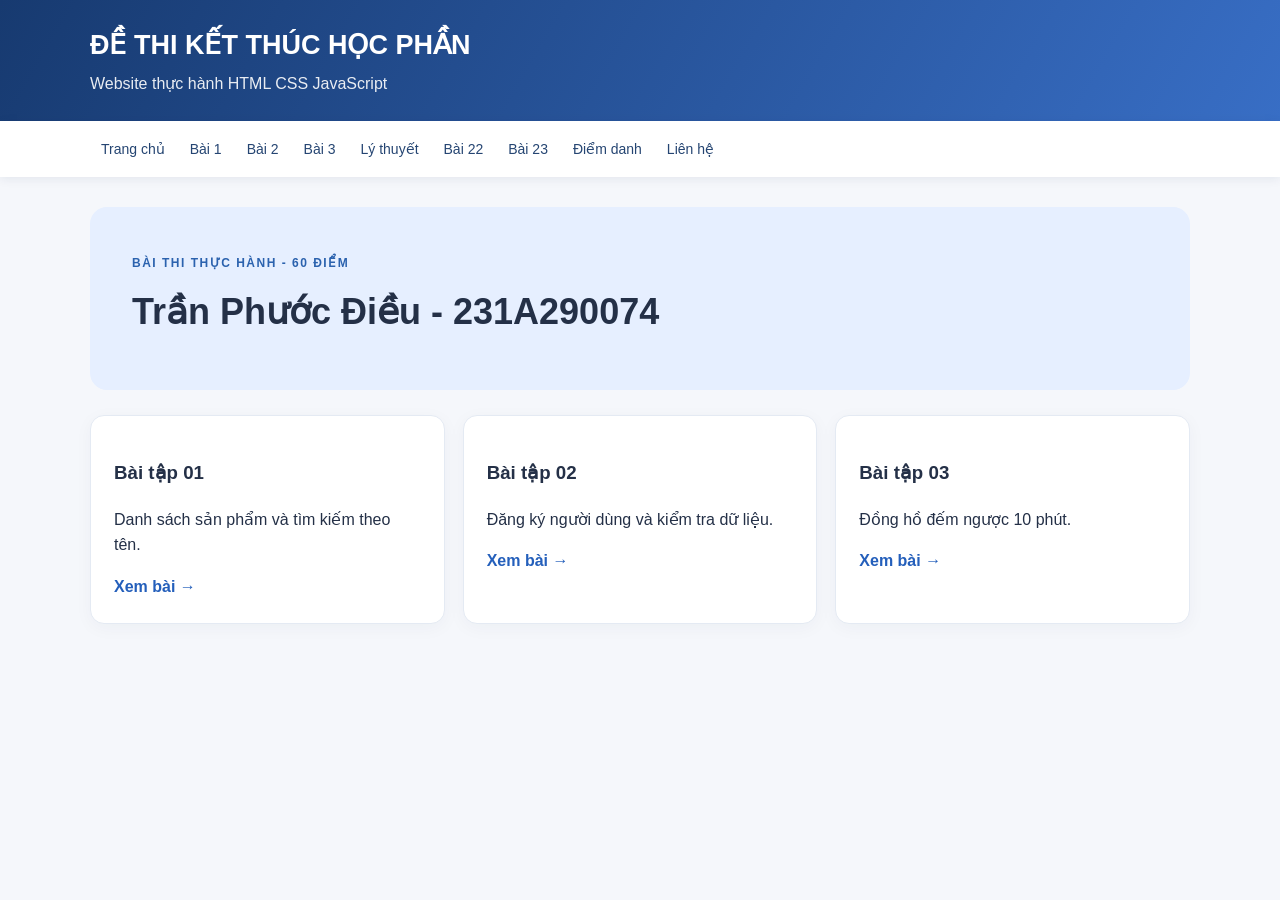
<file: index.html>
<!DOCTYPE html>
<html lang="vi">
 <head>
  <meta charset="utf-8"/>
  <meta content="width=device-width, initial-scale=1" name="viewport"/>
  <title>
   Trang chủ | Đề thi số 1
  </title>
  <link defer="" href="css/style.css" rel="stylesheet"/>
 </head>
 <body>
  <header>
   <div class="wrap">
    <h1>
     ĐỀ THI KẾT THÚC HỌC PHẦN
    </h1>
    <p>
     Website thực hành HTML  CSS  JavaScript
    </p>
   </div>
  </header>
  <nav aria-label="Menu chính">
   <div class="wrap menu">
    <a href="index.html">
     Trang chủ
    </a>
    <a href="baitap01.html">
     Bài 1
    </a>
    <a href="baitap02.html">
     Bài 2
    </a>
    <a href="baitap03.html">
     Bài 3
    </a>
    <a href="lythuyet.html">
     Lý thuyết
    </a>
    <a href="baitap22.html">
     Bài 22
    </a>
    <a href="baitap23.html">
     Bài 23
    </a>
    <a href="about.html">
     Điểm danh
    </a>
    <a href="contact.html">
     Liên hệ
    </a>
   </div>
  </nav>
  <main class="wrap">
   <section class="hero">
    <span class="eyebrow">
     BÀI THI THỰC HÀNH - 60 ĐIỂM
    </span>
    <h2>
     Trần Phước Điều - 231A290074
    </h2>
    
   </section>
   <div class="cards">
    <a class="card" href="baitap01.html">
     
     <h3>
      Bài tập 01
     </h3>
     <p>
      Danh sách sản phẩm và tìm kiếm theo tên.
     </p>
     <b>
      Xem bài →
     </b>
    </a>
    <a class="card" href="baitap02.html">
     
     <h3>
      Bài tập 02
     </h3>
     <p>
      Đăng ký người dùng và kiểm tra dữ liệu.
     </p>
     <b>
      Xem bài →
     </b>
    </a>
    <a class="card" href="baitap03.html">
     
     <h3>
      Bài tập 03
     </h3>
     <p>
      Đồng hồ đếm ngược 10 phút.
     </p>
     <b>
      Xem bài →
     </b>
    </a>
   </div>
   
  </main>
  
  <script defer="" src="js/script.js">
  </script>
 </body>
</html>
</file>
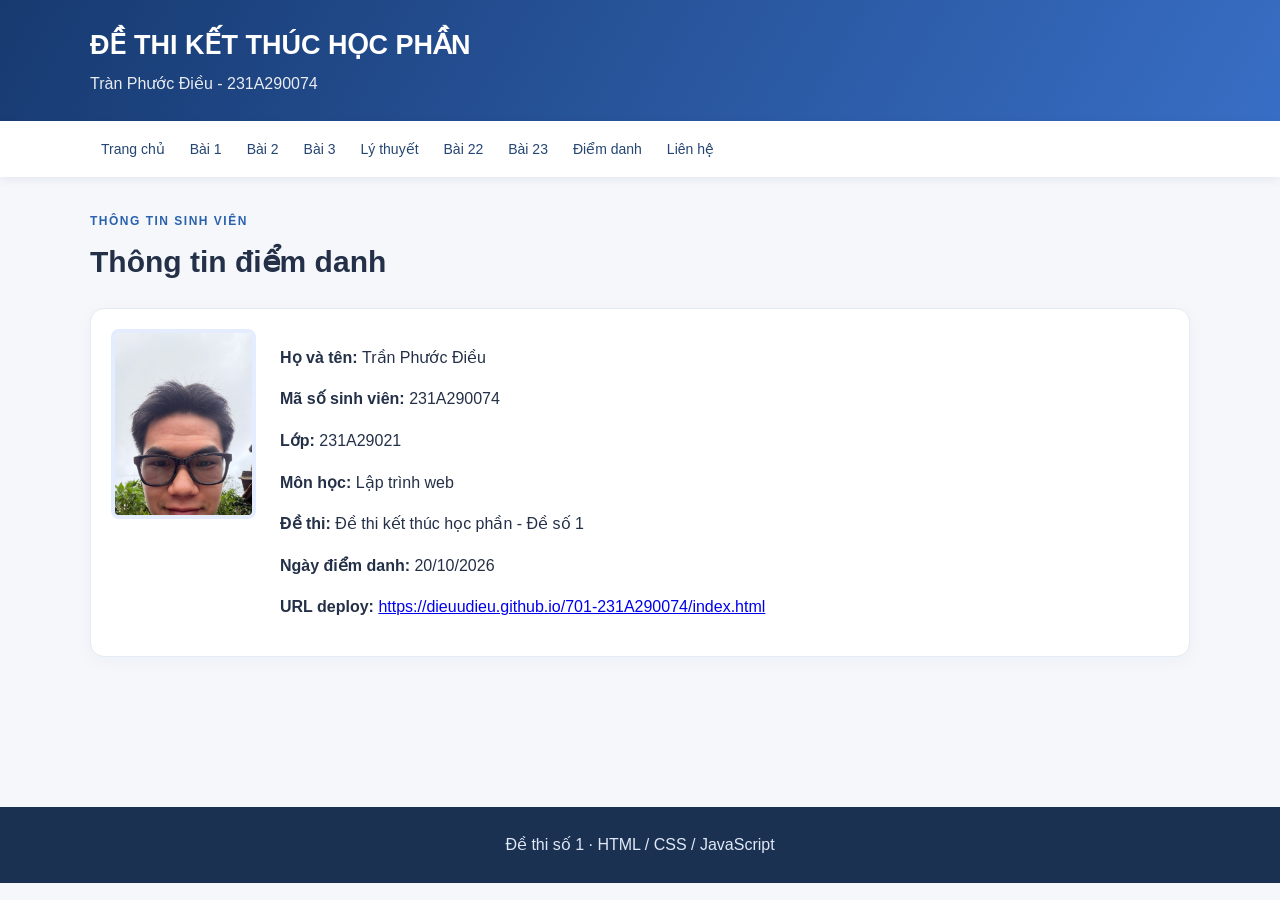
<file: about.html>
<!DOCTYPE html>
<html lang="vi">
 <head>
  <meta charset="utf-8"/>
  <meta content="width=device-width, initial-scale=1" name="viewport"/>
  <title>
   Thông tin điểm danh | Đề thi số 1
  </title>
  <link defer="" href="css/style.css" rel="stylesheet"/>
 </head>
 <body>
  <header>
   <div class="wrap">
    <h1>
     ĐỀ THI KẾT THÚC HỌC PHẦN
    </h1>
    <p>
     Tràn Phước Điều - 231A290074
    </p>
   </div>
  </header>
  <nav aria-label="Menu chính">
   <div class="wrap menu">
    <a href="index.html">
     Trang chủ
    </a>
    <a href="baitap01.html">
     Bài 1
    </a>
    <a href="baitap02.html">
     Bài 2
    </a>
    <a href="baitap03.html">
     Bài 3
    </a>
    <a href="lythuyet.html">
     Lý thuyết
    </a>
    <a href="baitap22.html">
     Bài 22
    </a>
    <a href="baitap23.html">
     Bài 23
    </a>
    <a href="about.html">
     Điểm danh
    </a>
    <a href="contact.html">
     Liên hệ
    </a>
   </div>
  </nav>
  <main class="wrap">
   <section class="heading">
    <span class="eyebrow">
     THÔNG TIN SINH VIÊN
    </span>
    <h2>
     Thông tin điểm danh
    </h2>
   </section>
   <section class="panel profile">
    <img alt="Ảnh đại diện mẫu - thay bằng ảnh cá nhân" src="images/avatar.jpg"/>
    <div>
     <p>
      <strong>
       Họ và tên:
      </strong>
      Trần Phước Điều
     </p>
     <p>
      <strong>
       Mã số sinh viên:
      </strong>
      231A290074
     </p>
     <p>
      <strong>
       Lớp: 
      </strong>
      231A29021
     </p>
     <p>
      <strong>
       Môn học:
      </strong>
      Lập trình web
     </p>
     <p>
      <strong>
       Đề thi:
      </strong>
      Đề thi kết thúc học phần - Đề số 1
     </p>
     <p>
      <strong>
       Ngày điểm danh:
      </strong>
      20/10/2026
     </p>
     <p>
      <strong>
       URL deploy:
      </strong>
      <a href="#" id="deployLink">
       https://dieuudieu.github.io/701-231A290074/index.html
      </a>
     </p>
     
    </div>
   </section>
  </main>
  <footer>
   Đề thi số 1 · HTML / CSS / JavaScript
  </footer>
  <script defer="" src="js/script.js">
  </script>
 </body>
</html>
</file>
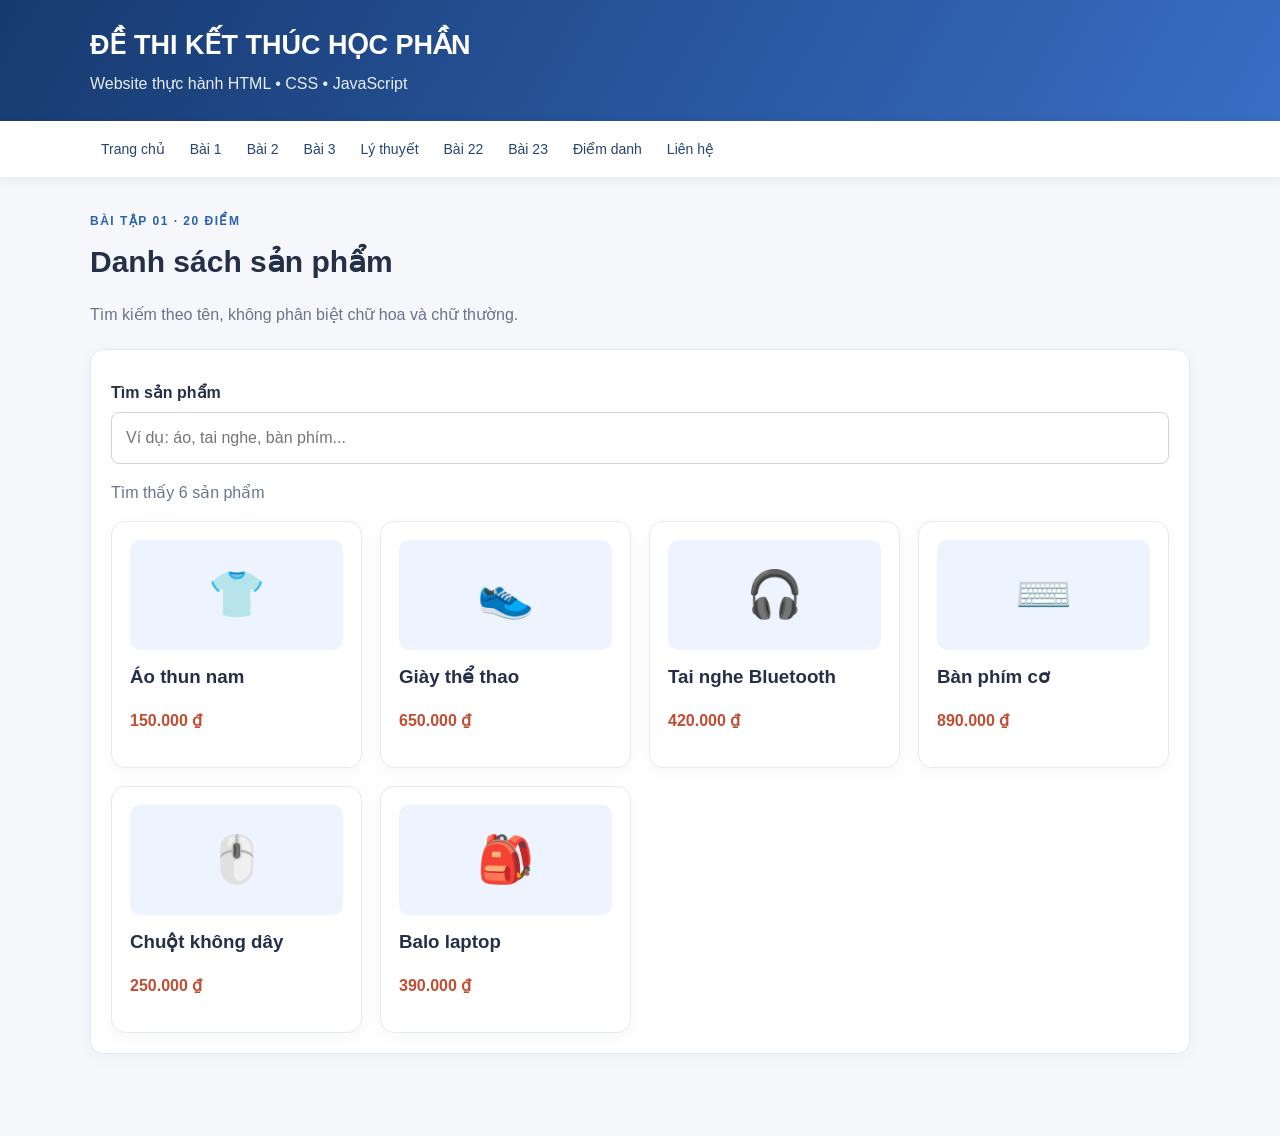
<file: baitap01.html>
<!DOCTYPE html>
<html lang="vi">
 <head>
  <meta charset="utf-8"/>
  <meta content="width=device-width, initial-scale=1" name="viewport"/>
  <title>
   Bài tập 01 | Đề thi số 1
  </title>
  <link defer="" href="css/style.css" rel="stylesheet"/>
 </head>
 <body>
  <header>
   <div class="wrap">
    <h1>
     ĐỀ THI KẾT THÚC HỌC PHẦN
    </h1>
    <p>
     Website thực hành HTML • CSS • JavaScript
    </p>
   </div>
  </header>
  <nav aria-label="Menu chính">
   <div class="wrap menu">
    <a href="index.html">
     Trang chủ
    </a>
    <a href="baitap01.html">
     Bài 1
    </a>
    <a href="baitap02.html">
     Bài 2
    </a>
    <a href="baitap03.html">
     Bài 3
    </a>
    <a href="lythuyet.html">
     Lý thuyết
    </a>
    <a href="baitap22.html">
     Bài 22
    </a>
    <a href="baitap23.html">
     Bài 23
    </a>
    <a href="about.html">
     Điểm danh
    </a>
    <a href="contact.html">
     Liên hệ
    </a>
   </div>
  </nav>
  <main class="wrap">
   <section class="heading">
    <span class="eyebrow">
     BÀI TẬP 01 · 20 ĐIỂM
    </span>
    <h2>
     Danh sách sản phẩm
    </h2>
    <p>
     Tìm kiếm theo tên, không phân biệt chữ hoa và chữ thường.
    </p>
   </section>
   <div class="panel">
    <label for="searchProduct">
     Tìm sản phẩm
    </label>
    <input autocomplete="off" id="searchProduct" placeholder="Ví dụ: áo, tai nghe, bàn phím..." type="search"/>
    <p aria-live="polite" class="muted" id="productCount">
    </p>
    <div class="products" id="productList">
    </div>
    <p class="notice error" hidden="" id="noProducts">
     Không tìm thấy sản phẩm phù hợp!
    </p>
   </div>
   
  </main>
  
  <script defer="" src="js/script.js">
  </script>
 </body>
</html>
</file>
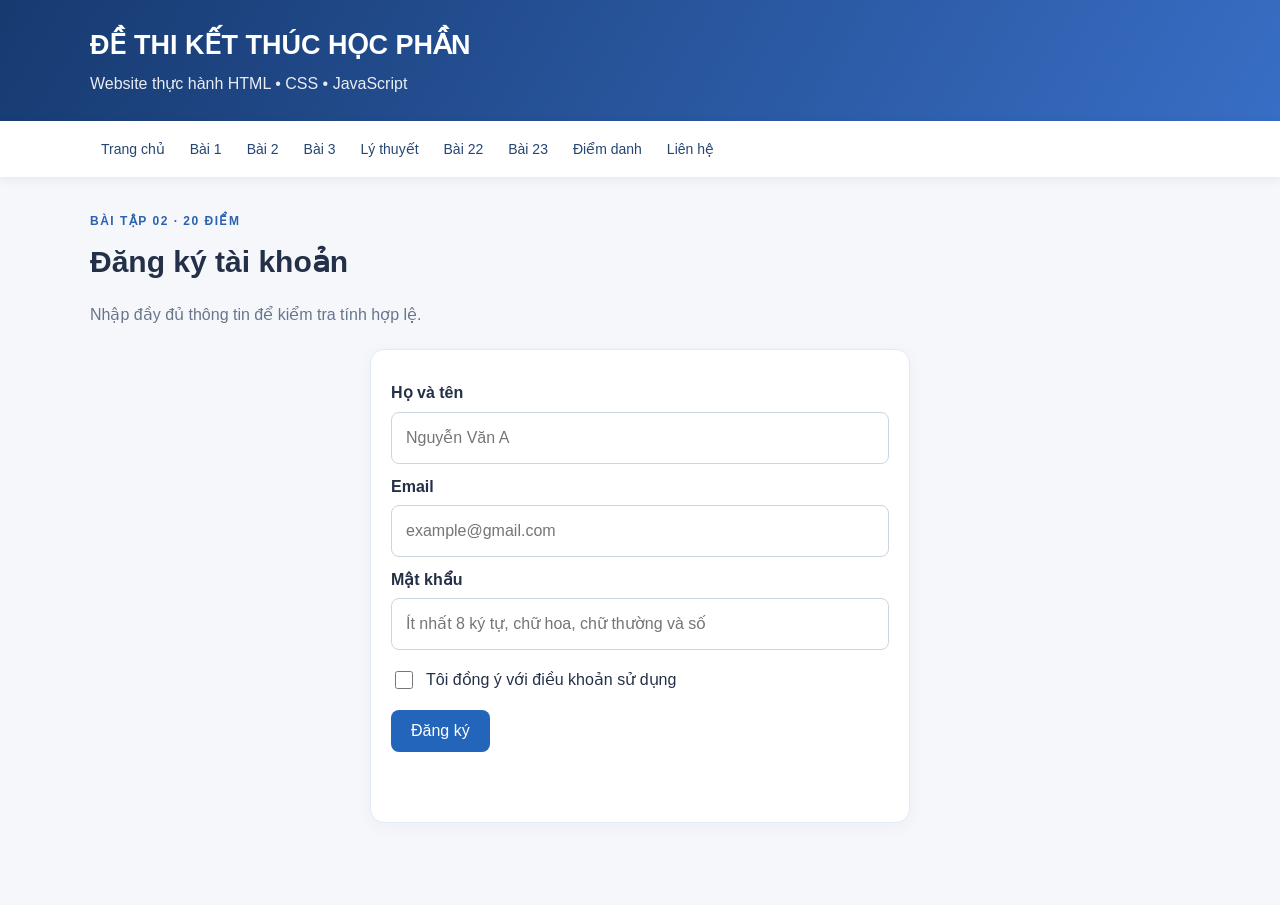
<file: baitap02.html>
<!DOCTYPE html>
<html lang="vi">
 <head>
  <meta charset="utf-8"/>
  <meta content="width=device-width, initial-scale=1" name="viewport"/>
  <title>
   Bài tập 02 | Đề thi số 1
  </title>
  <link defer="" href="css/style.css" rel="stylesheet"/>
 </head>
 <body>
  <header>
   <div class="wrap">
    <h1>
     ĐỀ THI KẾT THÚC HỌC PHẦN
    </h1>
    <p>
     Website thực hành HTML • CSS • JavaScript
    </p>
   </div>
  </header>
  <nav aria-label="Menu chính">
   <div class="wrap menu">
    <a href="index.html">
     Trang chủ
    </a>
    <a href="baitap01.html">
     Bài 1
    </a>
    <a href="baitap02.html">
     Bài 2
    </a>
    <a href="baitap03.html">
     Bài 3
    </a>
    <a href="lythuyet.html">
     Lý thuyết
    </a>
    <a href="baitap22.html">
     Bài 22
    </a>
    <a href="baitap23.html">
     Bài 23
    </a>
    <a href="about.html">
     Điểm danh
    </a>
    <a href="contact.html">
     Liên hệ
    </a>
   </div>
  </nav>
  <main class="wrap">
   <section class="heading">
    <span class="eyebrow">
     BÀI TẬP 02 · 20 ĐIỂM
    </span>
    <h2>
     Đăng ký tài khoản
    </h2>
    <p>
     Nhập đầy đủ thông tin để kiểm tra tính hợp lệ.
    </p>
   </section>
   <section class="panel form-panel">
    <form id="registerForm" novalidate="">
     <label for="fullName">
      Họ và tên
     </label>
     <input autocomplete="name" id="fullName" placeholder="Nguyễn Văn A" required="" type="text"/>
     <label for="email">
      Email
     </label>
     <input autocomplete="email" id="email" placeholder="example@gmail.com" required="" type="email"/>
     <label for="password">
      Mật khẩu
     </label>
     <input autocomplete="new-password" id="password" placeholder="Ít nhất 8 ký tự, chữ hoa, chữ thường và số" required="" type="password"/>
     <label class="check">
      <input id="terms" type="checkbox"/>
      <span>
       Tôi đồng ý với điều khoản sử dụng
      </span>
     </label>
     <button type="submit">
      Đăng ký
     </button>
     <p aria-live="polite" class="notice" id="registerMessage" role="status">
     </p>
    </form>
   
  </main>
  
  <script defer="" src="js/script.js">
  </script>
 </body>
</html>
</file>
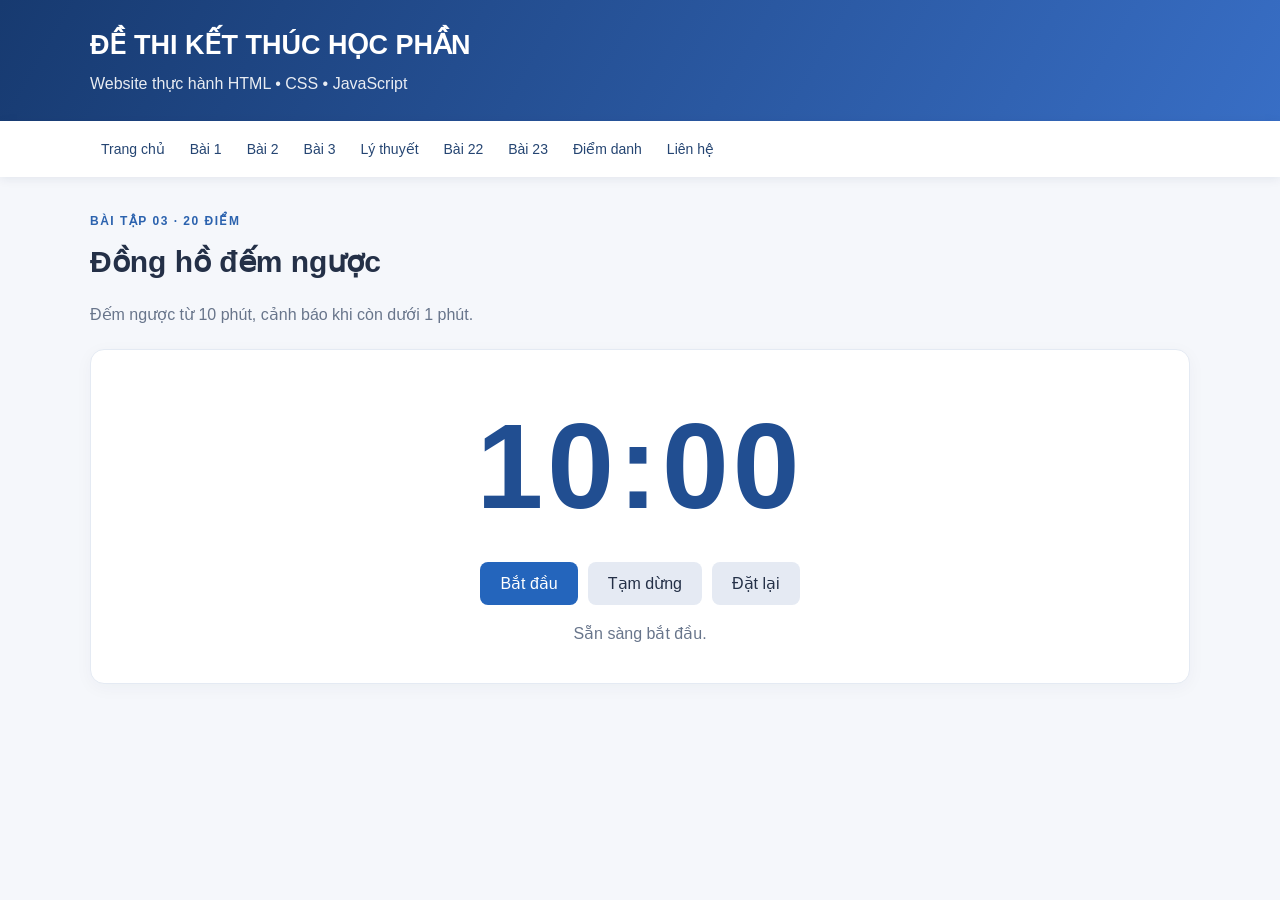
<file: baitap03.html>
<!DOCTYPE html>
<html lang="vi">
 <head>
  <meta charset="utf-8"/>
  <meta content="width=device-width, initial-scale=1" name="viewport"/>
  <title>
   Bài tập 03 | Đề thi số 1
  </title>
  <link defer="" href="css/style.css" rel="stylesheet"/>
 </head>
 <body>
  <header>
   <div class="wrap">
    <h1>
     ĐỀ THI KẾT THÚC HỌC PHẦN
    </h1>
    <p>
     Website thực hành HTML • CSS • JavaScript
    </p>
   </div>
  </header>
  <nav aria-label="Menu chính">
   <div class="wrap menu">
    <a href="index.html">
     Trang chủ
    </a>
    <a href="baitap01.html">
     Bài 1
    </a>
    <a href="baitap02.html">
     Bài 2
    </a>
    <a href="baitap03.html">
     Bài 3
    </a>
    <a href="lythuyet.html">
     Lý thuyết
    </a>
    <a href="baitap22.html">
     Bài 22
    </a>
    <a href="baitap23.html">
     Bài 23
    </a>
    <a href="about.html">
     Điểm danh
    </a>
    <a href="contact.html">
     Liên hệ
    </a>
   </div>
  </nav>
  <main class="wrap">
   <section class="heading">
    <span class="eyebrow">
     BÀI TẬP 03 · 20 ĐIỂM
    </span>
    <h2>
     Đồng hồ đếm ngược
    </h2>
    <p>
     Đếm ngược từ 10 phút, cảnh báo khi còn dưới 1 phút.
    </p>
   </section>
   <section class="panel timer-panel">
    <div aria-live="off" class="timer" id="timerDisplay" role="timer">
     10:00
    </div>
    <div class="actions">
     <button id="startTimer">
      Bắt đầu
     </button>
     <button class="secondary" id="pauseTimer">
      Tạm dừng
     </button>
     <button class="secondary" id="resetTimer">
      Đặt lại
     </button>
    </div>
    <p aria-live="polite" class="muted" id="timerStatus">
     Sẵn sàng bắt đầu.
    </p>
   </section>
   
  </main>
  
  <script defer="" src="js/script.js">
  </script>
 </body>
</html>
</file>
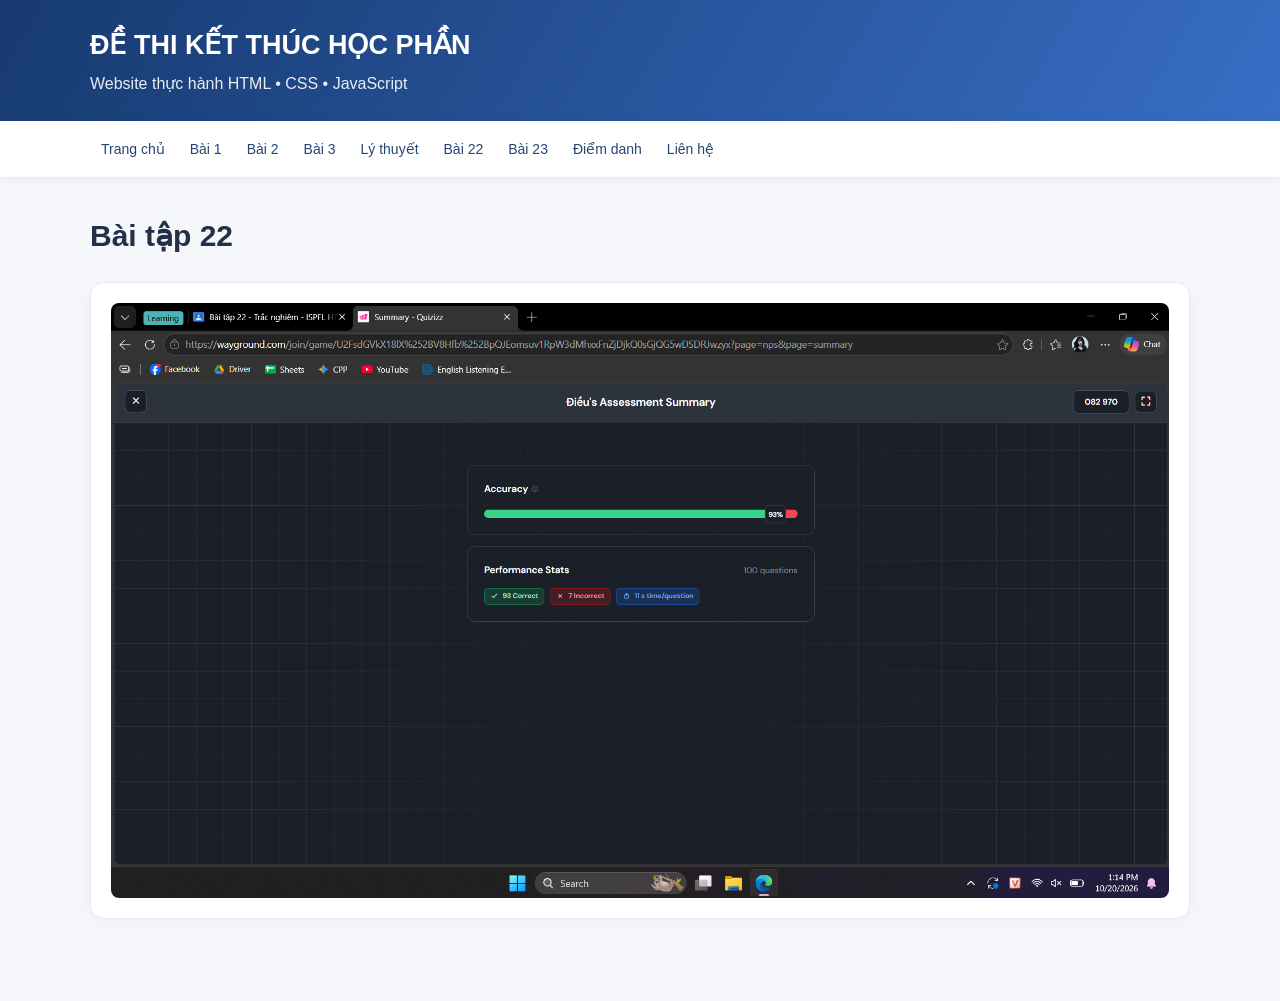
<file: baitap22.html>
<!DOCTYPE html>
<html lang="vi">
 <head>
  <meta charset="utf-8"/>
  <meta content="width=device-width, initial-scale=1" name="viewport"/>
  <title>
   Bài tập 22 | Đề thi số 1
  </title>
  <link defer="" href="css/style.css" rel="stylesheet"/>
 </head>
 <body>
  <header>
   <div class="wrap">
    <h1>
     ĐỀ THI KẾT THÚC HỌC PHẦN
    </h1>
    <p>
     Website thực hành HTML • CSS • JavaScript
    </p>
   </div>
  </header>
  <nav aria-label="Menu chính">
   <div class="wrap menu">
    <a href="index.html">
     Trang chủ
    </a>
    <a href="baitap01.html">
     Bài 1
    </a>
    <a href="baitap02.html">
     Bài 2
    </a>
    <a href="baitap03.html">
     Bài 3
    </a>
    <a href="lythuyet.html">
     Lý thuyết
    </a>
    <a href="baitap22.html">
     Bài 22
    </a>
    <a href="baitap23.html">
     Bài 23
    </a>
    <a href="about.html">
     Điểm danh
    </a>
    <a href="contact.html">
     Liên hệ
    </a>
   </div>
  </nav>
  <main class="wrap">
   <section class="heading">
    <h2>
     Bài tập 22
    </h2>
   </section>
   <section class="panel">
    <img src="images/bai22.png" alt="">
   </section>
  </main>
  <script defer="" src="js/script.js">
  </script>
 </body>
</html>
</file>
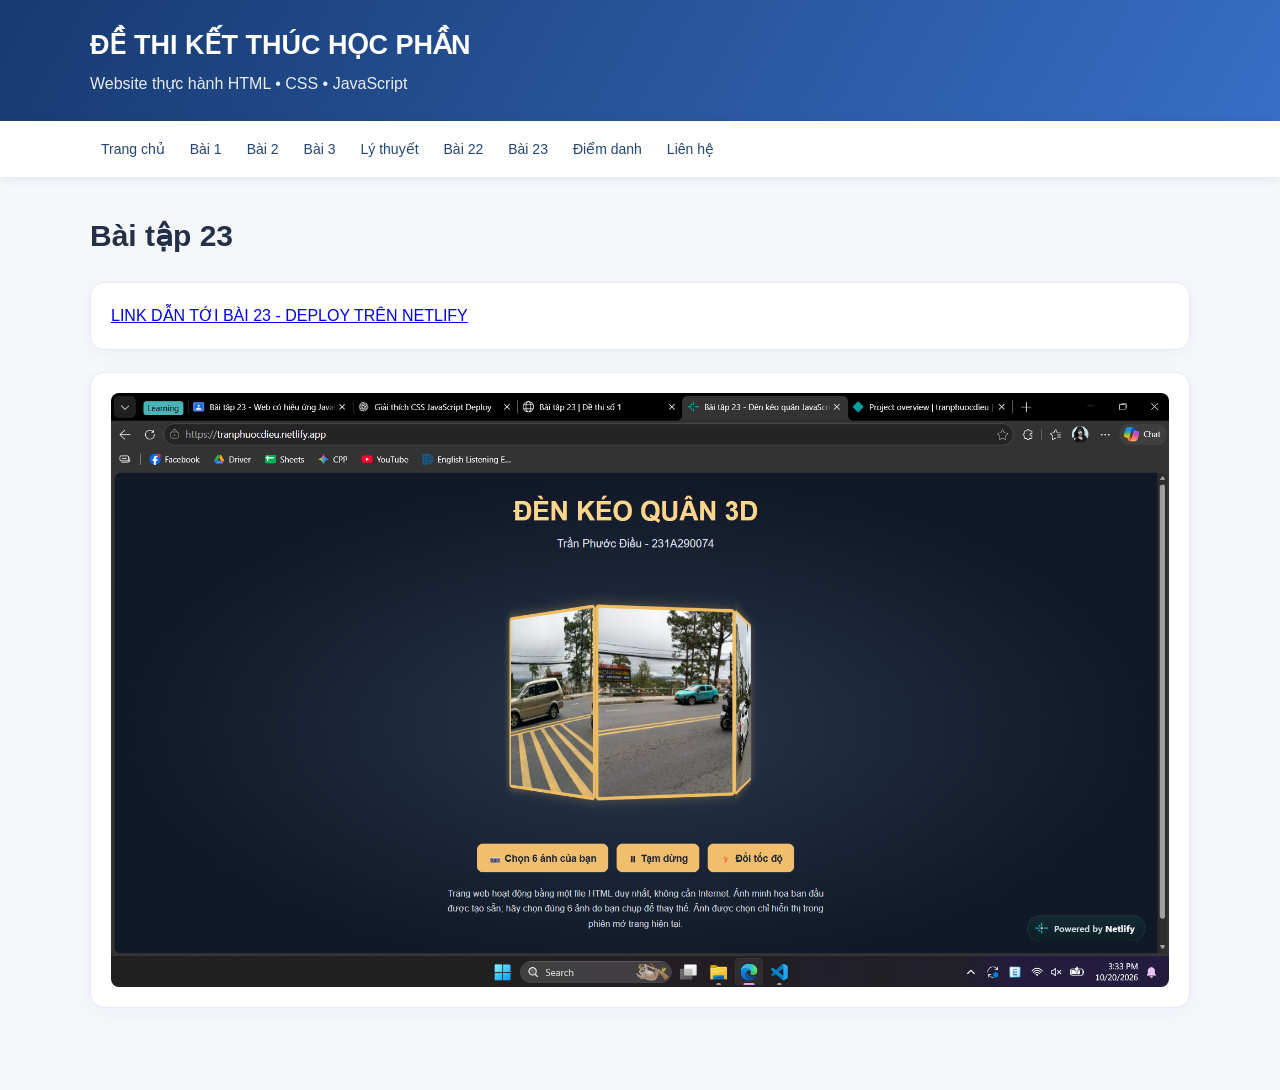
<file: baitap23.html>
<!DOCTYPE html>
<html lang="vi">
 <head>
  <meta charset="utf-8"/>
  <meta content="width=device-width, initial-scale=1" name="viewport"/>
  <title>
   Bài tập 23 | Đề thi số 1
  </title>
  <link defer="" href="css/style.css" rel="stylesheet"/>
 </head>
 <body>
  <header>
   <div class="wrap">
    <h1>
     ĐỀ THI KẾT THÚC HỌC PHẦN
    </h1>
    <p>
     Website thực hành HTML • CSS • JavaScript
    </p>
   </div>
  </header>
  <nav aria-label="Menu chính">
   <div class="wrap menu">
    <a href="index.html">
     Trang chủ
    </a>
    <a href="baitap01.html">
     Bài 1
    </a>
    <a href="baitap02.html">
     Bài 2
    </a>
    <a href="baitap03.html">
     Bài 3
    </a>
    <a href="lythuyet.html">
     Lý thuyết
    </a>
    <a href="baitap22.html">
     Bài 22
    </a>
    <a href="baitap23.html">
     Bài 23
    </a>
    <a href="about.html">
     Điểm danh
    </a>
    <a href="contact.html">
     Liên hệ
    </a>
   </div>
  </nav>
  <main class="wrap">
   <section class="heading">
    <h2>
     Bài tập 23
    </h2>
   </section>
   <section class="panel">
        <a href="https://tranphuocdieu.netlify.app/">LINK DẪN TỚI BÀI 23 - DEPLOY TRÊN NETLIFY</a>
   </section>
   <section class="panel">
        <img src="images/bai23.png" alt="">
   </section>
   
  </main>
  <script defer="" src="js/script.js">

  </script> 
 </body>
</html>
</file>
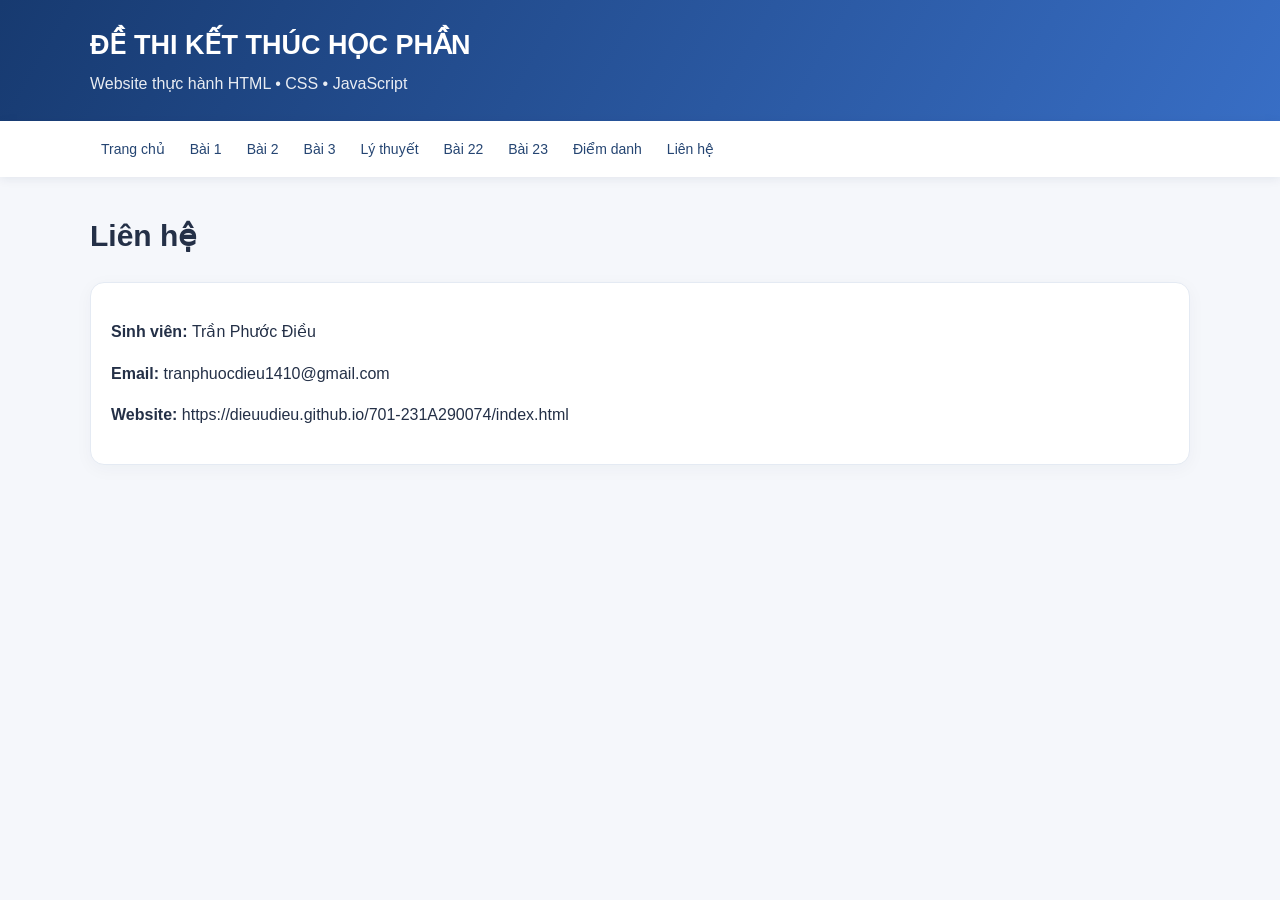
<file: contact.html>
<!DOCTYPE html>
<html lang="vi">
 <head>
  <meta charset="utf-8"/>
  <meta content="width=device-width, initial-scale=1" name="viewport"/>
  <title>
   Liên hệ | Đề thi số 1
  </title>
  <link defer="" href="css/style.css" rel="stylesheet"/>
 </head>
 <body>
  <header>
   <div class="wrap">
    <h1>
     ĐỀ THI KẾT THÚC HỌC PHẦN
    </h1>
    <p>
     Website thực hành HTML • CSS • JavaScript
    </p>
   </div>
  </header>
  <nav aria-label="Menu chính">
   <div class="wrap menu">
    <a href="index.html">
     Trang chủ
    </a>
    <a href="baitap01.html">
     Bài 1
    </a>
    <a href="baitap02.html">
     Bài 2
    </a>
    <a href="baitap03.html">
     Bài 3
    </a>
    <a href="lythuyet.html">
     Lý thuyết
    </a>
    <a href="baitap22.html">
     Bài 22
    </a>
    <a href="baitap23.html">
     Bài 23
    </a>
    <a href="about.html">
     Điểm danh
    </a>
    <a href="contact.html">
     Liên hệ
    </a>
   </div>
  </nav>
  <main class="wrap">
   <section class="heading">
    <h2>
     Liên hệ
    </h2>
   </section>
   <section class="panel">
    <p>
     <strong>
      Sinh viên:
     </strong>
     Trần Phước Điều
    </p>
    <p>
     <strong>
      Email:
     </strong>
     tranphuocdieu1410@gmail.com
    </p>
    <p>
     <strong>
      Website:
     </strong>
     https://dieuudieu.github.io/701-231A290074/index.html
    </p>
   </section>
  </main>
  <script defer="" src="js/script.js">
  </script>
 </body>
</html>
</file>
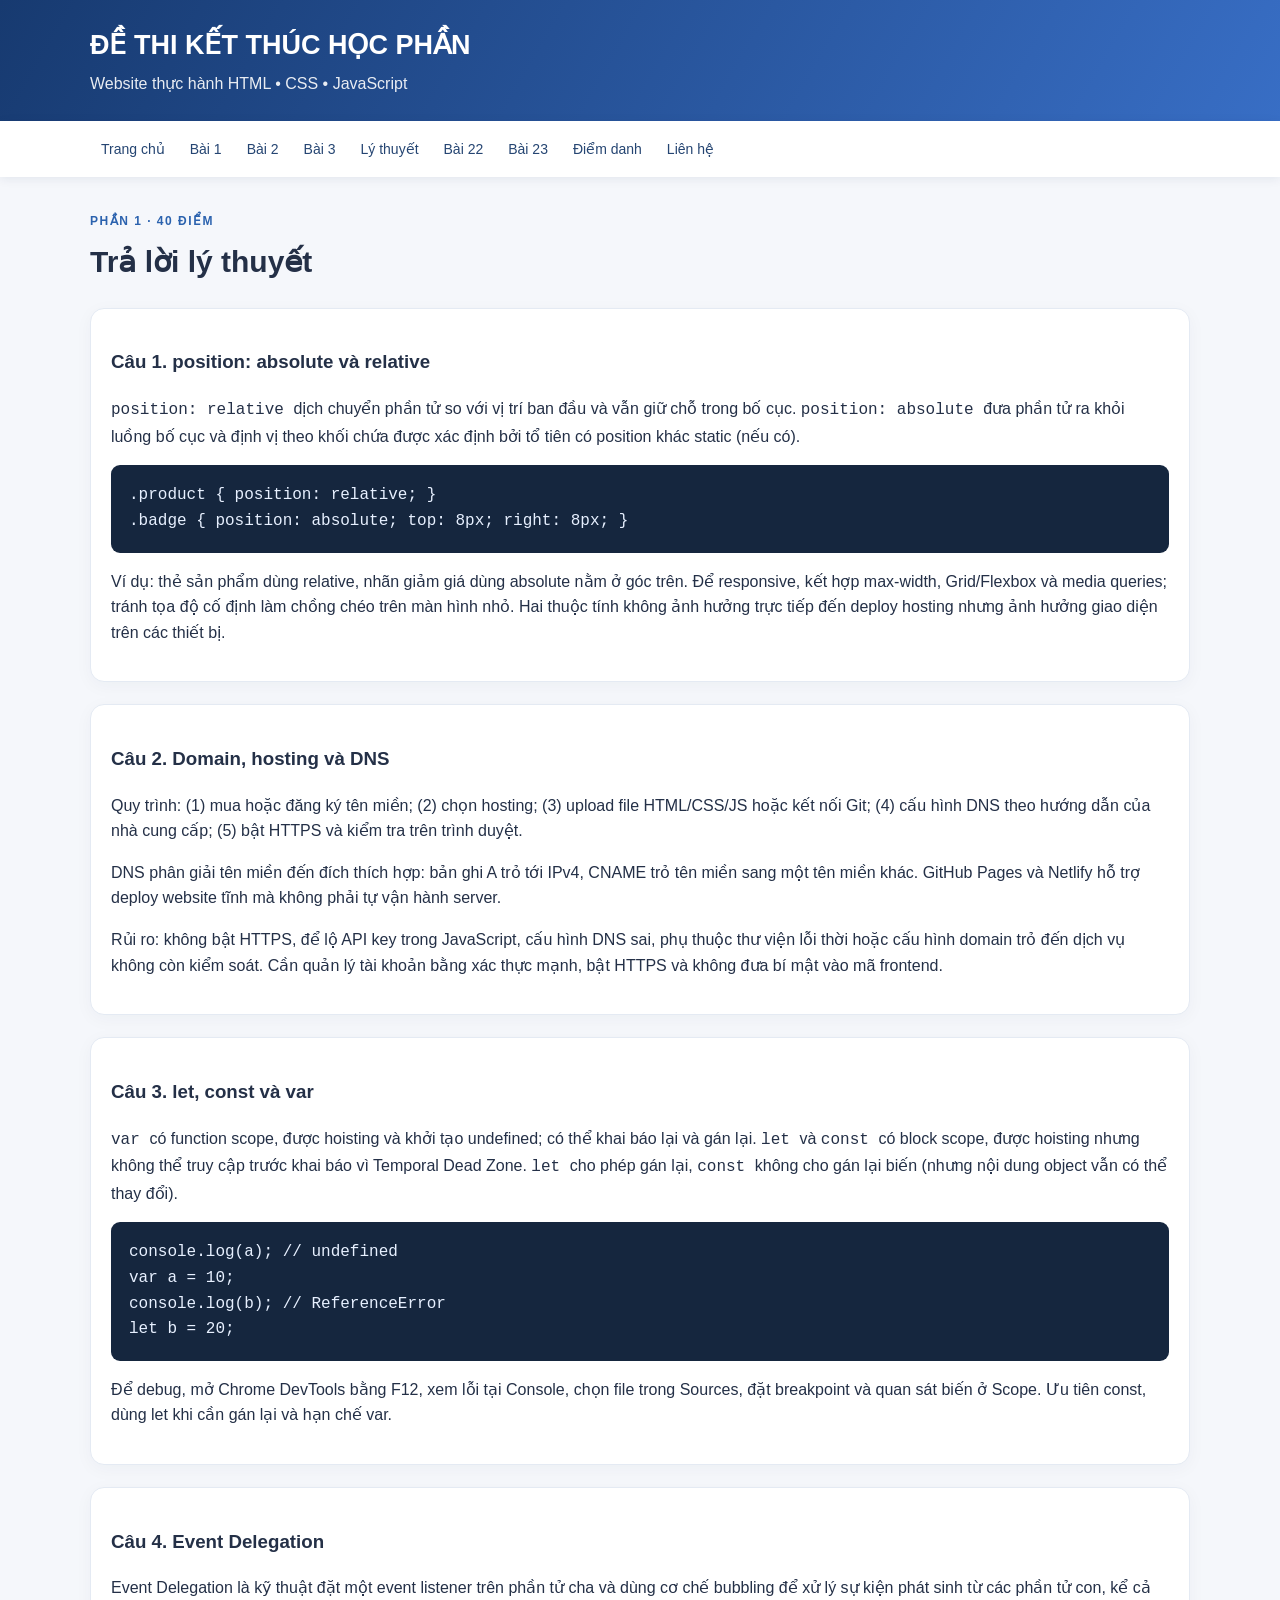
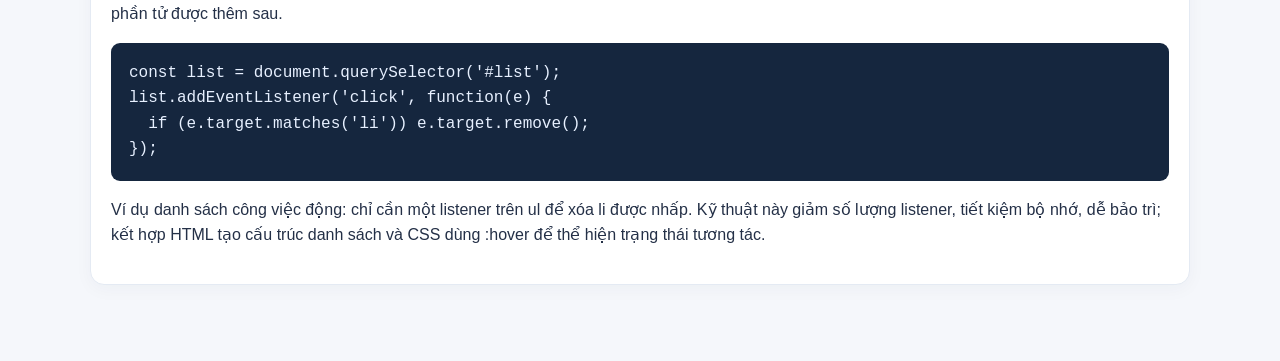
<file: lythuyet.html>
<!DOCTYPE html>
<html lang="vi">
 <head>
  <meta charset="utf-8"/>
  <meta content="width=device-width, initial-scale=1" name="viewport"/>
  <title>
   Trả lời lý thuyết | Đề thi số 1
  </title>
  <link defer="" href="css/style.css" rel="stylesheet"/>
 </head>
 <body>
  <header>
   <div class="wrap">
    <h1>
     ĐỀ THI KẾT THÚC HỌC PHẦN
    </h1>
    <p>
     Website thực hành HTML • CSS • JavaScript
    </p>
   </div>
  </header>
  <nav aria-label="Menu chính">
   <div class="wrap menu">
    <a href="index.html">
     Trang chủ
    </a>
    <a href="baitap01.html">
     Bài 1
    </a>
    <a href="baitap02.html">
     Bài 2
    </a>
    <a href="baitap03.html">
     Bài 3
    </a>
    <a href="lythuyet.html">
     Lý thuyết
    </a>
    <a href="baitap22.html">
     Bài 22
    </a>
    <a href="baitap23.html">
     Bài 23
    </a>
    <a href="about.html">
     Điểm danh
    </a>
    <a href="contact.html">
     Liên hệ
    </a>
   </div>
  </nav>
  <main class="wrap">
   <section class="heading">
    <span class="eyebrow">
     PHẦN 1 · 40 ĐIỂM
    </span>
    <h2>
     Trả lời lý thuyết
    </h2>
   </section>
   <article class="panel theory">
    <h3>
     Câu 1. position: absolute và relative
    </h3>
    <p>
     <code>
      position: relative
     </code>
     dịch chuyển phần tử so với vị trí ban đầu và vẫn giữ chỗ trong bố cục.
     <code>
      position: absolute
     </code>
     đưa phần tử ra khỏi luồng bố cục và định vị theo khối chứa được xác định bởi tổ tiên có position khác static (nếu có).
    </p>
    <pre><code>.product { position: relative; }
.badge { position: absolute; top: 8px; right: 8px; }</code></pre>
    <p>
     Ví dụ: thẻ sản phẩm dùng relative, nhãn giảm giá dùng absolute nằm ở góc trên. Để responsive, kết hợp max-width, Grid/Flexbox và media queries; tránh tọa độ cố định làm chồng chéo trên màn hình nhỏ. Hai thuộc tính không ảnh hưởng trực tiếp đến deploy hosting nhưng ảnh hưởng giao diện trên các thiết bị.
    </p>
   </article>
   <article class="panel theory">
    <h3>
     Câu 2. Domain, hosting và DNS
    </h3>
    <p>
     Quy trình: (1) mua hoặc đăng ký tên miền; (2) chọn hosting; (3) upload file HTML/CSS/JS hoặc kết nối Git; (4) cấu hình DNS theo hướng dẫn của nhà cung cấp; (5) bật HTTPS và kiểm tra trên trình duyệt.
    </p>
    <p>
     DNS phân giải tên miền đến đích thích hợp: bản ghi A trỏ tới IPv4, CNAME trỏ tên miền sang một tên miền khác. GitHub Pages và Netlify hỗ trợ deploy website tĩnh mà không phải tự vận hành server.
    </p>
    <p>
     Rủi ro: không bật HTTPS, để lộ API key trong JavaScript, cấu hình DNS sai, phụ thuộc thư viện lỗi thời hoặc cấu hình domain trỏ đến dịch vụ không còn kiểm soát. Cần quản lý tài khoản bằng xác thực mạnh, bật HTTPS và không đưa bí mật vào mã frontend.
    </p>
   </article>
   <article class="panel theory">
    <h3>
     Câu 3. let, const và var
    </h3>
    <p>
     <code>
      var
     </code>
     có function scope, được hoisting và khởi tạo undefined; có thể khai báo lại và gán lại.
     <code>
      let
     </code>
     và
     <code>
      const
     </code>
     có block scope, được hoisting nhưng không thể truy cập trước khai báo vì Temporal Dead Zone.
     <code>
      let
     </code>
     cho phép gán lại,
     <code>
      const
     </code>
     không cho gán lại biến (nhưng nội dung object vẫn có thể thay đổi).
    </p>
    <pre><code>console.log(a); // undefined
var a = 10;
console.log(b); // ReferenceError
let b = 20;</code></pre>
    <p>
     Để debug, mở Chrome DevTools bằng F12, xem lỗi tại Console, chọn file trong Sources, đặt breakpoint và quan sát biến ở Scope. Ưu tiên const, dùng let khi cần gán lại và hạn chế var.
    </p>
   </article>
   <article class="panel theory">
    <h3>
     Câu 4. Event Delegation
    </h3>
    <p>
     Event Delegation là kỹ thuật đặt một event listener trên phần tử cha và dùng cơ chế bubbling để xử lý sự kiện phát sinh từ các phần tử con, kể cả phần tử được thêm sau.
    </p>
    <pre><code>const list = document.querySelector('#list');
list.addEventListener('click', function(e) {
  if (e.target.matches('li')) e.target.remove();
});</code></pre>
    <p>
     Ví dụ danh sách công việc động: chỉ cần một listener trên ul để xóa li được nhấp. Kỹ thuật này giảm số lượng listener, tiết kiệm bộ nhớ, dễ bảo trì; kết hợp HTML tạo cấu trúc danh sách và CSS dùng :hover để thể hiện trạng thái tương tác.
    </p>
   </article>
  </main>
  <script defer="" src="js/script.js">
  </script>
 </body>
</html>
</file>
<file: css/style.css>
* {
    box-sizing:border-box
}

body {
    margin:0;
    font-family:Arial,Helvetica,sans-serif;
    background:#f5f7fb;
    color:#243047;
    line-height:1.6
}

.wrap {
    width:min(1100px,92%);
    margin:auto
}

header {
    background:linear-gradient(120deg,#173a70,#386ec5);
    color:white;
    padding:24px 0
}

header h1 {
    font-size:clamp(19px,3vw,27px);
    margin:0
}

header p {
    margin:4px 0 0;
    opacity:.9
}

nav {
    background:#fff;
    box-shadow:0 2px 10px #102a5214;
    position:sticky;
    top:0;
    z-index:5
}

.menu {
    display:flex;
    flex-wrap:wrap;
    gap:3px;
    padding:9px 0
}

.menu a {
    padding:8px 11px;
    color:#254572;
    text-decoration:none;
    border-radius:7px;
    font-size:14px
}

.menu a:hover,.menu a:focus {
    background:#e8f0ff
}

main {
    min-height:70vh;
    padding:30px 0 60px
}

.hero {
    background:#e6efff;
    border-radius:17px;
    padding:42px;
    margin-bottom:25px
}

.hero h2 {
    font-size:clamp(25px,4vw,36px);
    margin:8px 0
}

.eyebrow {
    font-size:12px;
    font-weight:bold;
    letter-spacing:1.5px;
    color:#2b62ae
}

.cards,.products {
    display:grid;
    grid-template-columns:repeat(auto-fit,minmax(210px,1fr));
    gap:18px
}

.card,.panel,.product {
    background:white;
    border:1px solid #e4eaf3;
    border-radius:14px;
    padding:23px;
    box-shadow:0 4px 18px #2037580a
}

.card {
    text-decoration:none;
    color:inherit;
    transition:transform .2s
}



.card b {
    color:#245fbb
}



.panel {
    margin:22px 0
}

.heading h2 {
    font-size:30px;
    margin:5px 0
}

.heading p,.muted {
    color:#68758b
}

.product {
    padding:18px
}

.product .symbol {
    font-size:46px;
    background:#eef4ff;
    text-align:center;
    padding:18px;
    border-radius:10px
}

.product h3 {
    margin:12px 0 4px
}

.price {
    font-weight:bold;
    color:#c14e32
}

.form-panel {
    max-width:540px;
    margin:22px auto
}

label {
    display:block;
    font-weight:bold;
    margin:10px 0 6px
}

input:not([type=checkbox]) {
    display:block;
    width:100%;
    padding:12px 14px;
    border:1px solid #cbd5e1;
    border-radius:8px;
    font:inherit
}

input:focus {
    outline:2px solid #9abaf0
}

.check {
    display:flex;
    align-items:center;
    gap:10px;
    font-weight:normal;
    margin:17px 0
}

.check input {
    width:18px;
    height:18px
}

button {
    background:#2465bc;
    border:0;
    border-radius:8px;
    color:white;
    padding:12px 20px;
    cursor:pointer;
    font-size:16px
}

button:hover {
    background:#194d95
}

.secondary {
    background:#e5eaf3;
    color:#243047
}

.secondary:hover {
    background:#cbd5e1
}

.notice {
    padding:10px 12px;
    border-radius:8px;
    margin-top:14px
}

.notice:empty {
    display:none
}

.error {
    background:#fff0ef;
    color:#a52d24
}

.success {
    background:#e8f8ec;
    color:#176b35
}

.timer-panel {
    text-align:center;
    padding:40px 15px
}

.timer {
    font-size:clamp(65px,13vw,120px);
    font-weight:800;
    letter-spacing:4px;
    color:#214e91;
    font-variant-numeric:tabular-nums
}

.timer.warning {
    color:#d93025;
    animation:pulse .8s infinite alternate
}

@keyframes pulse {
    to {
    opacity:.45;
    transform:scale(1.04)
}

}

.actions {
    display:flex;
    justify-content:center;
    gap:10px;
    flex-wrap:wrap
}

.theory pre {
    overflow-x:auto;
    background:#15263e;
    color:#e7f0ff;
    padding:18px;
    border-radius:9px
}

.theory code {
    font-family:Consolas,monospace
}

.profile {
    display:flex;
    align-items:flex-start;
    gap:24px
}

.profile img {
    width:145px;
    height:145px;
    object-fit:cover;
    border-radius:50%;
    border:4px solid #e3edff
}

footer {
    text-align:center;
    background:#1b3152;
    color:#dfe8f6;
    padding:25px
}

@media(max-width:600px) {
    .hero {
    padding:24px
}

.profile {
    flex-direction:column
}

.heading h2 {
    font-size:25px
}

.menu a {
    font-size:13px;
    padding:7px
}

.panel {
    padding:18px
}

}

.panel {
    padding: 20px;
    box-sizing: border-box;
}

.panel img {
    display: block;
    max-width: 100%;
    height: auto;
    border-radius: 8px;
}
</file>
